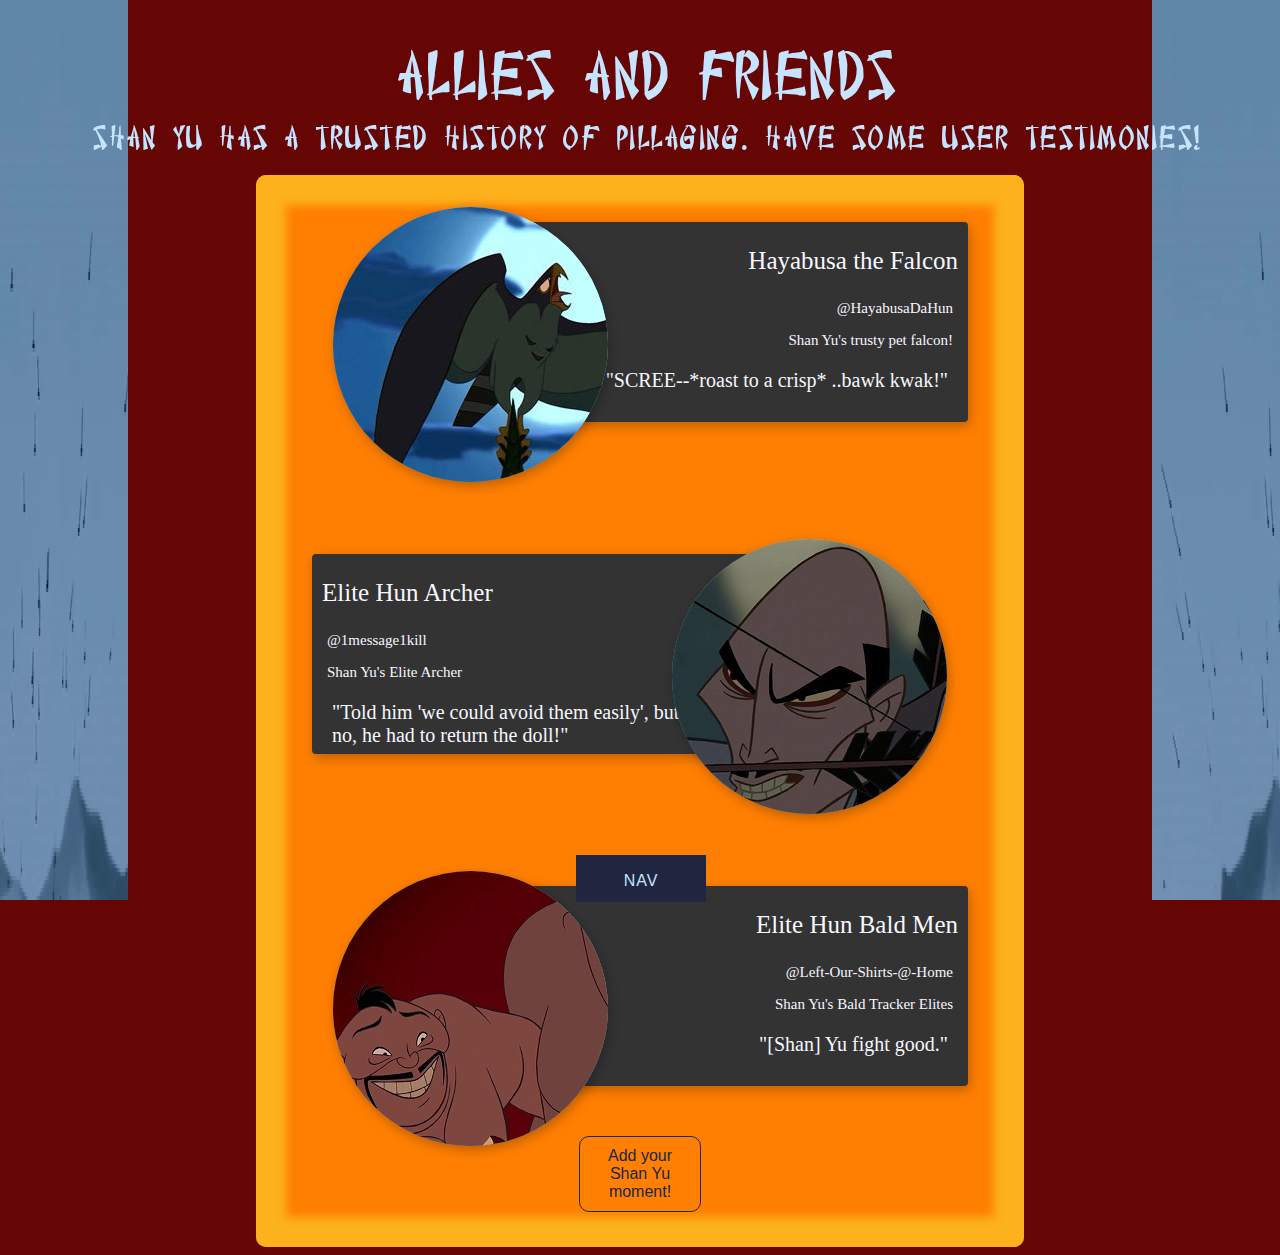
<file: allies.html>
<!DOCTYPE html>
<head>
	<title>Shan Yu</title>
	<link rel="stylesheet" href="assets/css/styleallies.css"/>
	<script src="https://ajax.googleapis.com/ajax/libs/jquery/3.3.1/jquery.min.js"></script>
	</head>
</head>
<body>
	<div id="left-tab">
	</div>
	<div id="right-tab">
	</div>
	<div id="header">
		<div id="information">
			<div id="title">Allies and Friends</div>
			<div id="text-section">Shan Yu has a trusted history of pillaging. Have some user testimonies!</div>
		</div>
	</div>
	<div class="section-container">
		<div class="ticket-wrapper">
			<div class="info-image left">
				<div class="user-desc">
					<p>Hayabusa the Falcon</p>
				</div>
				<div class="handle-desc">
					<p>@HayabusaDaHun</p>
					<p>Shan Yu's trusty pet falcon!</p>
				</div>
				<div class="comment">
					<p>"SCREE--*roast to a crisp* ..bawk kwak!"</p>
				</div>
				
			</div>
			<div class="ticket-info left">
				<img src="assets/img/hayabusa.jpg">
			</div>
		</div>
		<div class="ticket-wrapper">
			<div class="info-image right">
				<div class="user-desc">
					<p>Elite Hun Archer</p>
				</div>
				
				<div class="handle-desc">
					<p>@1message1kill</p>
					<p>Shan Yu's Elite Archer</p>
				</div>
				<div class="comment">
					<p>"Told him 'we could avoid them easily', but <br>
					no, he had to return the doll!"</p>
				</div>
							
			</div>
			<div class="ticket-info right">
				<img src="assets/img/hun-archer.jpg">
			</div>
		</div>
		<div class="ticket-wrapper">
			<div class="info-image left">
				<div class="user-desc">
					<p>Elite Hun Bald Men</p>
				</div>

				<div class="handle-desc">
					<p>@Left-Our-Shirts-@-Home</p>
					<p>Shan Yu's Bald Tracker Elites</p>
				</div>
				
				<div class="comment">
					<p>"[Shan] Yu fight good."</p>
				</div>
				
				

			</div>
			<div class="ticket-info left">
				<img src="assets/img/bald-huns-2.jpg">
			</div>
		</div>
		<div class="button">Add your Shan Yu moment!</div>
	</div>
	<div id="bottom-menu-sign">
			<p>NAV</p>
		</div>
		<div id="bottom-menu">
			<p><a href="index.html">HOME</a></p>
			<p><a href="about.html">ABOUT</a></p>
			<p><a href="allies.html">ALLIES</a></p>
			<div id="bottom-menu-close">
				<p>CLOSE</p>
			</div>
		</div>
</body>
<script src="assets/js/allies.js"></script>
</html>
</file>
<file: assets/css/styleallies.css>
/* 
COLORS
background: #064789;
boxes: #427AA1;
black: #333333, #585858
off-white: #FAFAFF;
text: #EBF2FA;

FONTS

font-family: 'Montserrat', sans-serif;
font-family: 'Cardo', serif;
*/
@font-face {
    font-family: "chinese";
    src: url("font/CHINESETAKEAWAY.ttf") format("truetype");
}

a {
color: inherit;
text-decoration: none;
}

body {
	background-color: #650604;
}

#content {
	width: 80vw;
	height: 100vh;
	background: #C6E4FF;
	margin: 0 auto;
	position: relative;
}

#header {
	position: relative;
	top: 0px;
	width: 100vw;
	height: 100px;
	padding: 0px 0px;
}

#information {
	font-family: "chinese";
	letter-spacing: 2.5px;
	position: relative;
	height: 80px;
	margin: auto;
	margin-top: 10px;
	color: #C6E4FF;
/*	margin-left: -10px;*/
}

#header {
	position: absolute;
	margin: 0 auto;
	top: 25px;
	z-index: 1;

}

#title {
	font-size: 50px;
/*	display: inline-block;*/
	margin-top: 25px;
	text-align: center;
}

#text-section {
/*	display: inline-block;*/
	margin-top: 25px;
	text-align: center;
	font-size: 25px;
/*	margin-left: 10px;*/
}

/******************
/*****SECTION 1*****/
/*******************/

.section-container {
	position: relative;
/*	left: 10vw;*/
	width: 60vw;
	background-color: #FF7F02;
	box-shadow: inset 0px 0px 10px 30px #FCB21D;
	margin: 0 auto;
	margin-top: 175px;
	border-radius: 10px;
}

.ticket-wrapper {
	position: relative;
	top: 32px;
	height: 300px;
	color: #F7F7FF;
	margin-bottom: 32px;
	min-width: 740px
}

.info-image, .ticket-info {
	-webkit-box-shadow: 2px 4px 12px 0px rgba(0,0,0,0.26); 
	box-shadow: 2px 4px 12px 0px rgba(0,0,0,0.26);
}

.info-image {
	position: absolute;
	background: #333333;
	height: 200px;
	width: 55%;
	min-width: 520px;
	border-radius: 4px;
}

.ticket-info {
	text-align: center;
	position: absolute;
	background: linear-gradient(30deg, #1E8BC3, #ADD4E9);
	height: 275px;
	width: 275px;
	font-family: 'Roboto', serif;
	padding: 0px;
	border-radius: 200px;
	border-color: red;
}

.info-image.left {
	top: 5%;
	left: 25%;
	text-align: right;
}

.ticket-info.left {
	left: 10%;
	overflow: hidden;
}

.info-image.right{
	top: 5%;
	right: 25%;
	overflow: hidden;
	text-align: left;
}

.ticket-info.right {
	right: 10%;
	overflow: hidden;
}

.info-image img {
	object-fit: cover;
	height: 100%;
	width: 100%;
	border-radius: 4px;
}

.ticket-info p:first-child{
	font-family: 'Roboto', sans-serif;
	font-size: 28px;
}

.ticket-info ul {
	list-style: none;
}

.button {
	position: relative;
	font-family: 'Roboto', sans-serif;
	color: #202640;
	text-align: center;
	border-radius: 10px;
	border: 1px solid #202640;
	padding: 10px;
	margin-top: 10px;
	top: -35px;
	width: 100px;
	left: 50%;
	transform: translateX(-50%);
	transition: 0.5s;
	cursor: pointer;
}

.button:hover {
	background: #202640;
	color: #C6E4FF;
	border: 4px solid #C6E4FF;
	-webkit-box-shadow: 2px 4px 12px 0px #202640; 
	box-shadow: 2px 4px 12px 0px #202640;
	letter-spacing: 1px;
}

#bottom-menu {
    height: 10vh;
    width: 100vw;
    top: 80vh;
    position: relative;
    text-align: center;
}

#left-tab {
    position: fixed;
    display: absolute;
    height: 100vh;
    width: 10vw;
    text-align: right;
    top: 0;
    left: 0;
    color: #B3B98D;
    /*Replace with burning village*/
    background-image: url("../img/bannerarrows.gif");
    z-index: 1;
}

#right-tab {
    position: fixed;
    display: absolute;
    height: 100vh;
    width: 10vw;
    text-align: left;
    top: 0;
    right: 0;
    color: #B3B98D;
    background-image: url("../img/bannerarrowsright.gif");
    z-index: 1;
}

#bottom-menu-sign {
    height: 5vh;
    width: 10vw;
    top: 95vh;
    left: 45vw;
    position: fixed;
    text-align: center;
    z-index: 2;
    border: 1px solid #202640;
    font-family: 'Roboto', sans-serif;
    letter-spacing: 1px;
    color: #C6E4FF;
    background-color: #202640;

}

#bottom-menu {
    height: 17.5vh;
    width: 10vw;
    top: 82.5vh;
    left: 45vw;
    position: fixed;
    text-align: center;
    z-index: 2;
    border: 1px solid #202640;
    font-family: 'Roboto', sans-serif;
    letter-spacing: 1px;
    color: #C6E4FF;
    background-color: #202640;
    display: none;
}

.user-desc {
	margin: 10px;
	font-size: 25px;
}

.handle-desc {
	margin: 15px;
	font-size: 15px;
}

.comment {
	margin: 20px;
	font-size: 20px;
}
</file>
